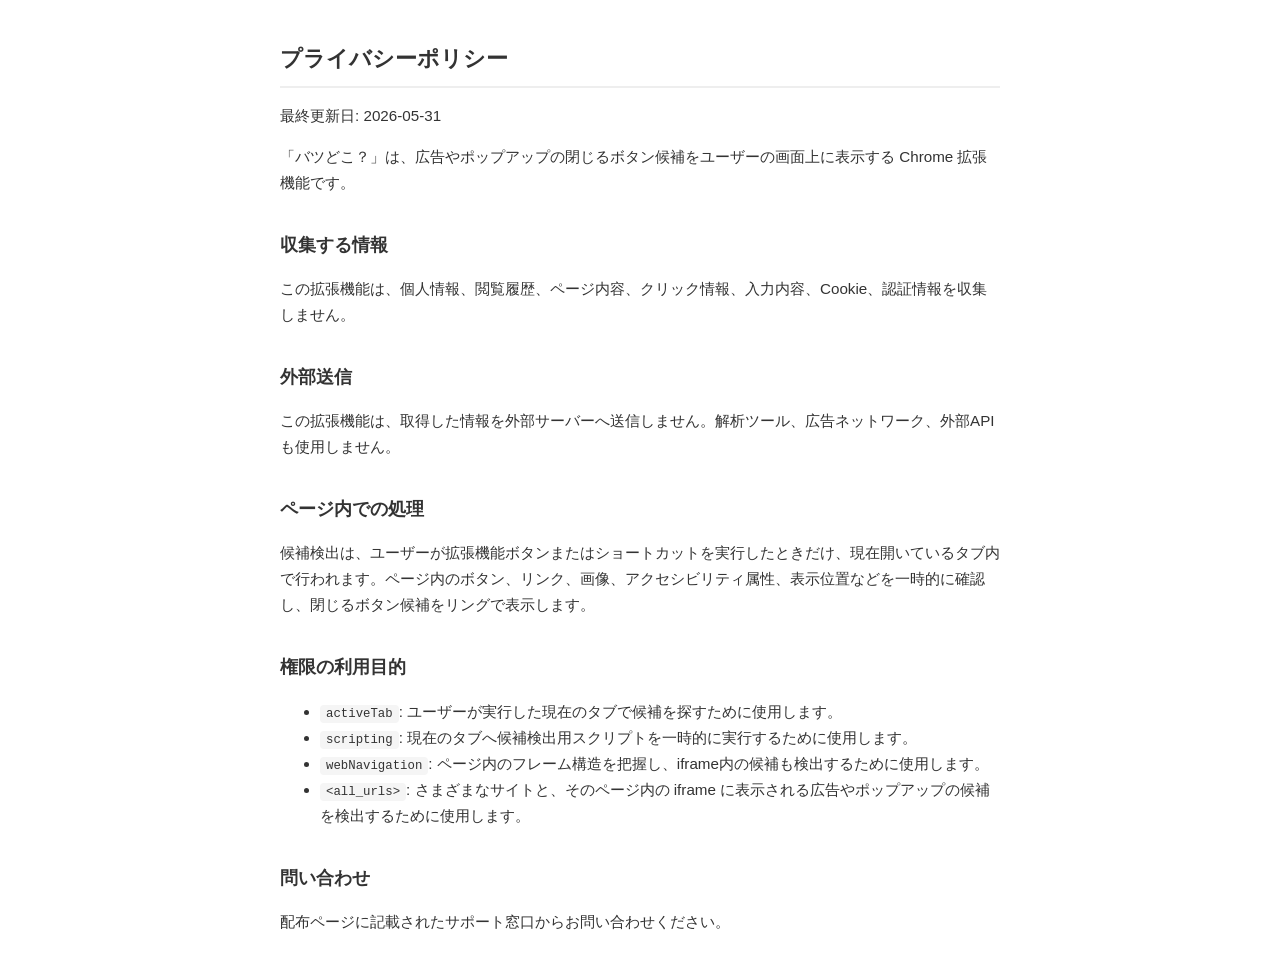
<file: index.html>
<!DOCTYPE html>
<html lang="ja">
<head>
<meta charset="UTF-8">
<meta name="viewport" content="width=device-width, initial-scale=1.0">
<title>バツどこ？ — プライバシーポリシー</title>
<style>
  body { font-family: sans-serif; max-width: 720px; margin: 40px auto; padding: 0 20px; line-height: 1.7; color: #333; }
  h1 { font-size: 1.4em; border-bottom: 2px solid #eee; padding-bottom: 8px; }
  h2 { font-size: 1.1em; margin-top: 2em; }
  p, li { font-size: 0.95em; }
  code { background: #f5f5f5; padding: 2px 6px; border-radius: 4px; }
</style>
</head>
<body>
<h1>プライバシーポリシー</h1>
<p>最終更新日: 2026-05-31</p>
<p>「バツどこ？」は、広告やポップアップの閉じるボタン候補をユーザーの画面上に表示する Chrome 拡張機能です。</p>

<h2>収集する情報</h2>
<p>この拡張機能は、個人情報、閲覧履歴、ページ内容、クリック情報、入力内容、Cookie、認証情報を収集しません。</p>

<h2>外部送信</h2>
<p>この拡張機能は、取得した情報を外部サーバーへ送信しません。解析ツール、広告ネットワーク、外部APIも使用しません。</p>

<h2>ページ内での処理</h2>
<p>候補検出は、ユーザーが拡張機能ボタンまたはショートカットを実行したときだけ、現在開いているタブ内で行われます。ページ内のボタン、リンク、画像、アクセシビリティ属性、表示位置などを一時的に確認し、閉じるボタン候補をリングで表示します。</p>

<h2>権限の利用目的</h2>
<ul>
  <li><code>activeTab</code>: ユーザーが実行した現在のタブで候補を探すために使用します。</li>
  <li><code>scripting</code>: 現在のタブへ候補検出用スクリプトを一時的に実行するために使用します。</li>
  <li><code>webNavigation</code>: ページ内のフレーム構造を把握し、iframe内の候補も検出するために使用します。</li>
  <li><code>&lt;all_urls&gt;</code>: さまざまなサイトと、そのページ内の iframe に表示される広告やポップアップの候補を検出するために使用します。</li>
</ul>

<h2>問い合わせ</h2>
<p>配布ページに記載されたサポート窓口からお問い合わせください。</p>
</body>
</html>
</file>
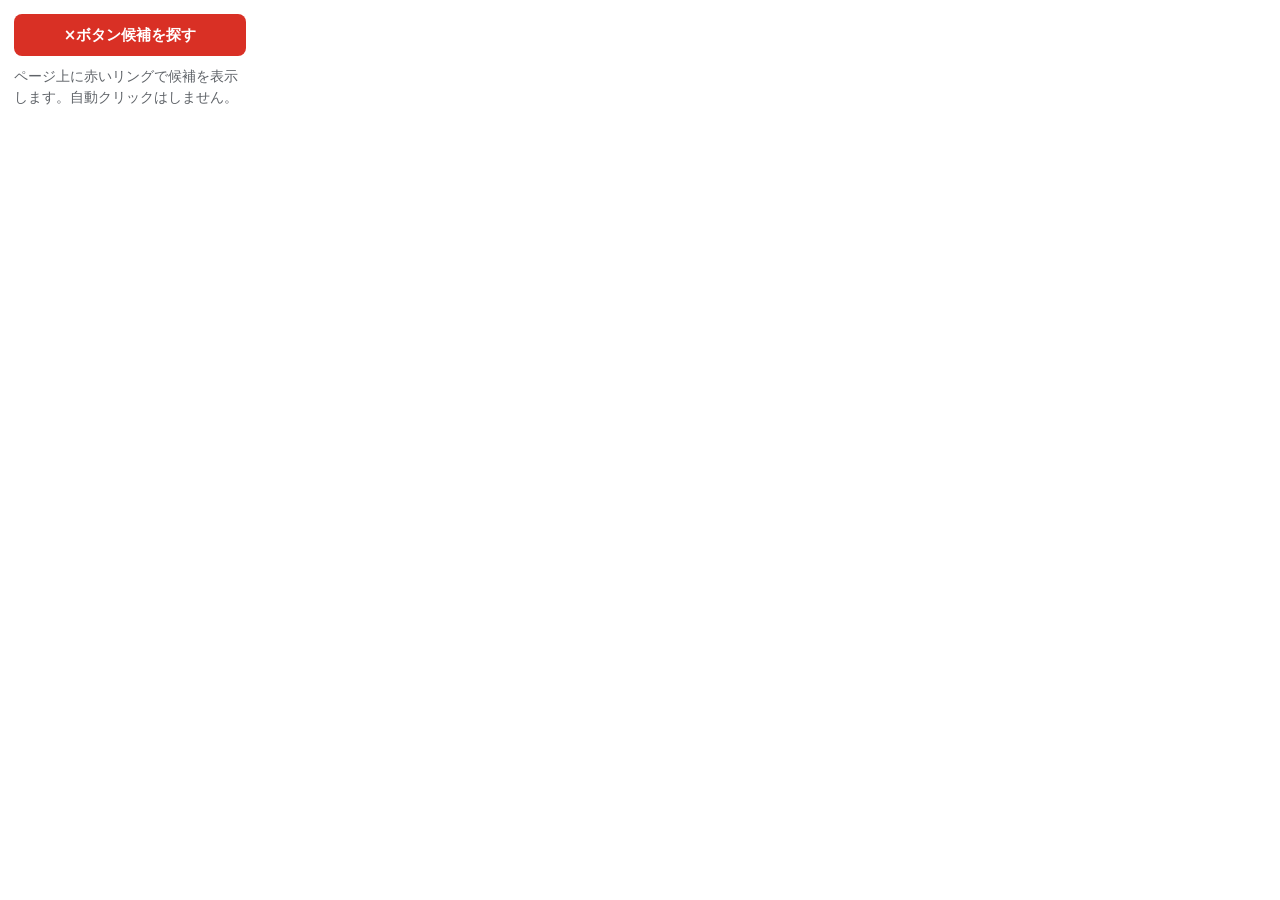
<file: popup.html>
<!doctype html>
<html lang="ja">
  <head>
    <meta charset="utf-8">
    <meta name="viewport" content="width=device-width, initial-scale=1">
    <title>×ボタン候補を探す</title>
    <link rel="stylesheet" href="popup.css">
  </head>
  <body>
    <main>
      <button id="findButton" type="button">×ボタン候補を探す</button>
      <p id="status">ページ上に赤いリングで候補を表示します。自動クリックはしません。</p>
    </main>
    <script src="popup.js"></script>
  </body>
</html>
</file>
<file: popup.css>
* {
  box-sizing: border-box;
}

body {
  width: 260px;
  margin: 0;
  color: #202124;
  background: #ffffff;
  font: 14px/1.5 system-ui, -apple-system, BlinkMacSystemFont, "Segoe UI", sans-serif;
}

main {
  display: grid;
  gap: 10px;
  padding: 14px;
}

button {
  width: 100%;
  min-height: 42px;
  border: 0;
  border-radius: 8px;
  color: #ffffff;
  background: #d93025;
  font: 700 15px/1 system-ui, -apple-system, BlinkMacSystemFont, "Segoe UI", sans-serif;
  cursor: pointer;
}

button:hover {
  background: #b3261e;
}

button:disabled {
  background: #9aa0a6;
  cursor: wait;
}

p {
  min-height: 40px;
  margin: 0;
  color: #5f6368;
}
</file>
